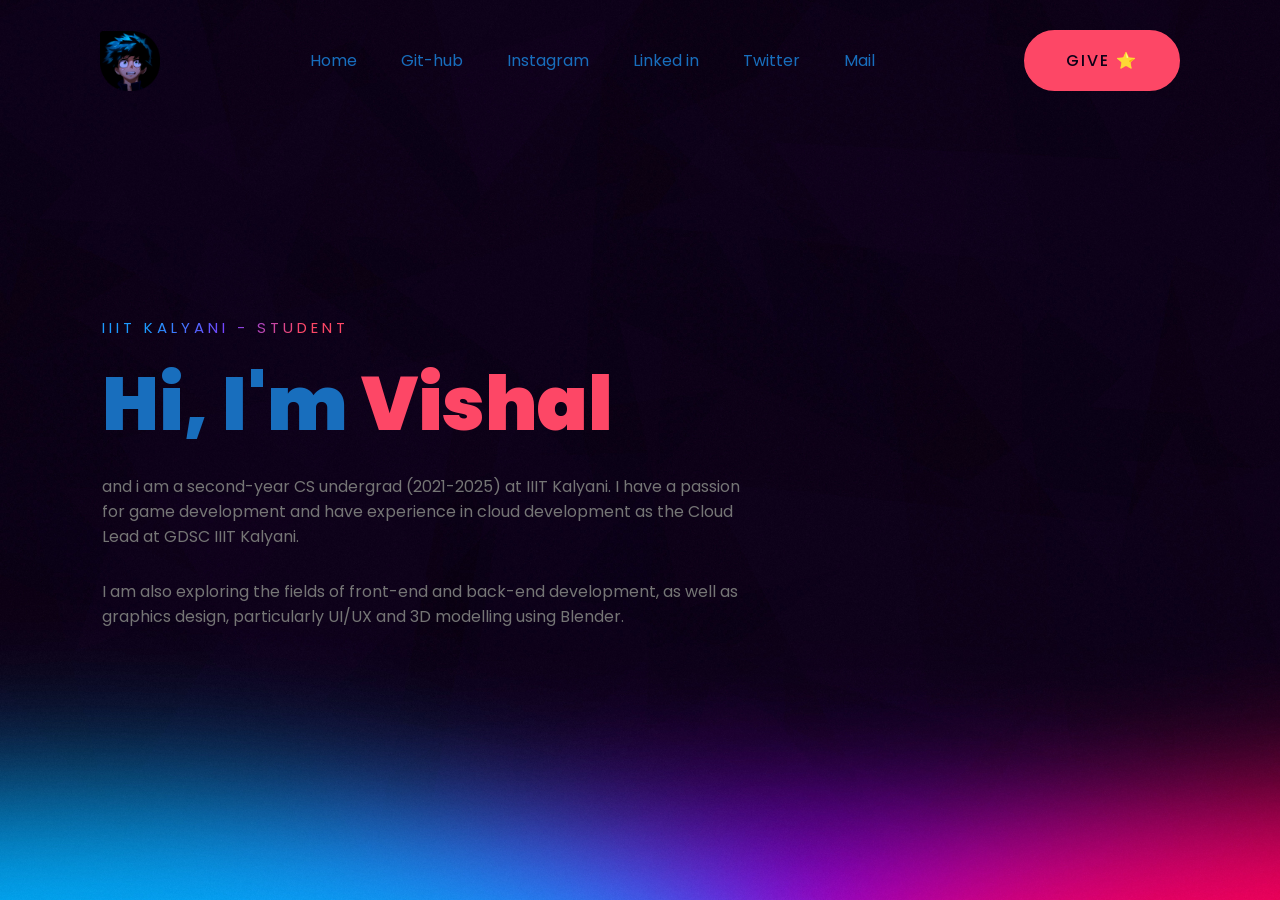
<file: public/index.html>
<!DOCTYPE html>
<html lang="en">
<head>
    <meta charset="UTF-8">
    <link rel="shortcut icon" href="./img/favicon.ico" type="image/x-icon">
    <title>Vishal Kashyap</title>
    <!----CSS link----->
    <link rel="stylesheet" href="style.css">
</head>
<body>

    <div class="hero">
        <nav>
            <img src="./img/logo.png" class="logo">
            <ul>
                <li><a href="#">Home</a></li>
                <li><a href="https://github.com/vishalkashyap09">Git-hub</a></li>
                <li><a href="https://www.instagram.com/vishukashyap09/">Instagram</a></li>
                <li><a href="https://www.linkedin.com/in/vishal-kashyap-1a88951a3/">Linked in</a></li>
                <li><a href="https://twitter.com/vishukashyp">Twitter</a></li>
                <li><a href="mailto:vishukashyap0901@gmail.com">Mail</a></li>
            </ul>
            <a href="https://github.com/vishalkashyap09/vishalkashyap09.github.io" class="btn">give ⭐</a>
        </nav>

        <div class="content">
            <span class="title">IIIT Kalyani - Student</span>
            <h1> Hi, I'm <span>Vishal</span></h1>
            <p>and i am a second-year CS undergrad (2021-2025) at IIIT Kalyani. I have a passion for game development and have experience in cloud development as the Cloud Lead at GDSC IIIT Kalyani.</p>
            <p>I am also exploring the fields of front-end and back-end development, as well as graphics design, particularly UI/UX and 3D modelling using Blender.</p>
        </div>
    </div>

</body>
</html>
</file>
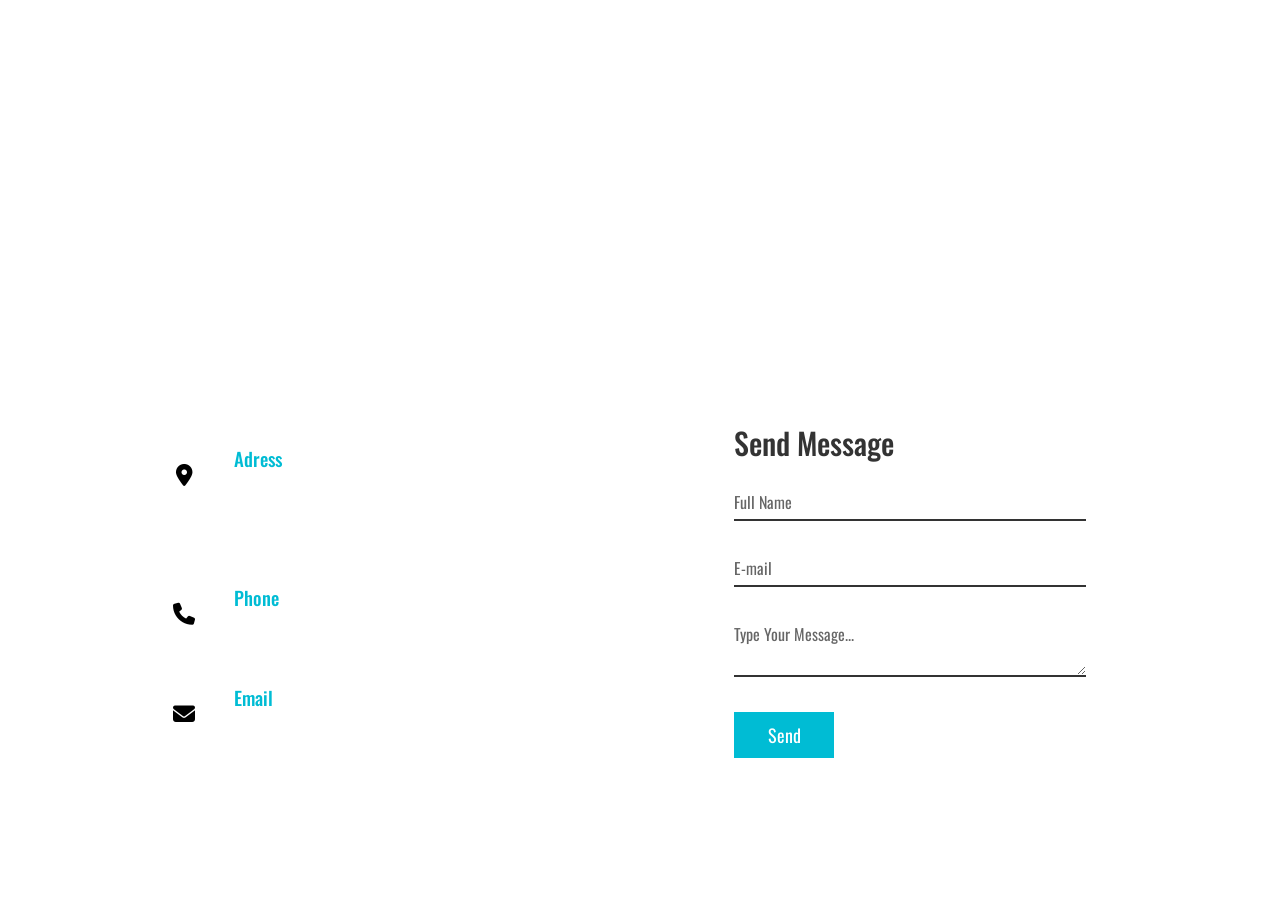
<file: contact.html>
<!DOCTYPE html>
<html lang="en">

<head>
    <meta charset="UTF-8">
    <meta http-equiv="X-UA-Compatible" content="IE=edge">
    <link rel = "stylesheet"  href="contact.css"> 
    <meta name="viewport" content="width=device-width, initial-scale=1.0">
   
    <link rel="stylesheet" href="https://cdnjs.cloudflare.com/ajax/libs/font-awesome/6.3.0/css/all.min.css" integrity="sha512-SzlrxWUlpfuzQ+pcUCosxcglQRNAq/DZjVsC0lE40xsADsfeQoEypE+enwcOiGjk/bSuGGKHEyjSoQ1zVisanQ==" crossorigin="anonymous" referrerpolicy="no-referrer" />

    <title>Contact Me</title>
    <section class="contact">


        <nav>
        
            <ul>
                <li><a href="index.html"  target="_parent">Home</a></li>
                <li><a href="about.html" target="_parent">About Us</a></li>
                <li><a href="education.html" target="_parent">Education</a></li>
                <li><a href="skill.html" target="_parent">Skills</a></li>
                <li><a href="contact.html" target="_parent">Contact Me</a></li>
            </ul>
            
        </nav>


        <div class="content">
            <h2>Contact Me</h2>
            <p>Here are my contact details and you can contact me here</p>
        </div>
        <div class="container">
            <div class="contactInfo">
                <div class="box">
                    <div class="icon"><i class="fa-sharp fa-solid fa-location-dot"></i></div>
                    <div class="text">
                        <h3>Adress</h3>
                        <p>Vill-Jibtya, P.O-Joyrambati, P.S-Kotulpur<br>Dist-Bankura,State : W.B<br>722161,India </p>
                    </div>
                </div>
                <div class="box">
                    <div class="icon"><i class="fa-solid fa-phone"></i></div>
                    <div class="text">
                        <h3>Phone</h3>
                        <p>+91-8391864347</p>
                    </div>
                </div>
                <div class="box">
                    <div class="icon"><i class="fa-solid fa-envelope"></i></div>
                    <div class="text">
                        <h3>Email</h3>
                        <p>mondal.sdeep09@gmail.com</p>
                    </div>
                </div>
            </div>
            <div class = "contactform">
                <form>
                    <h2>Send Message</h2>
                    <div class="inputBox">
                        <input type="text" name="" required="required">
                        <span>Full Name</span>
                    </div>
                    <div class="inputBox">
                        <input type="text" name="" required="required">
                        <span>E-mail</span>
                    </div>
                    <div class="inputBox">
                        <textarea required="required"></textarea>
                        <span>Type Your Message...</span>
                    </div>
                    <div class="inputBox">
                        <input type="submit" name="" value = "Send">
                    </div>
                </form>
            </div>
        </div>
        </div>
    </section>
</head>

<body>

</body>

</html>
</file>
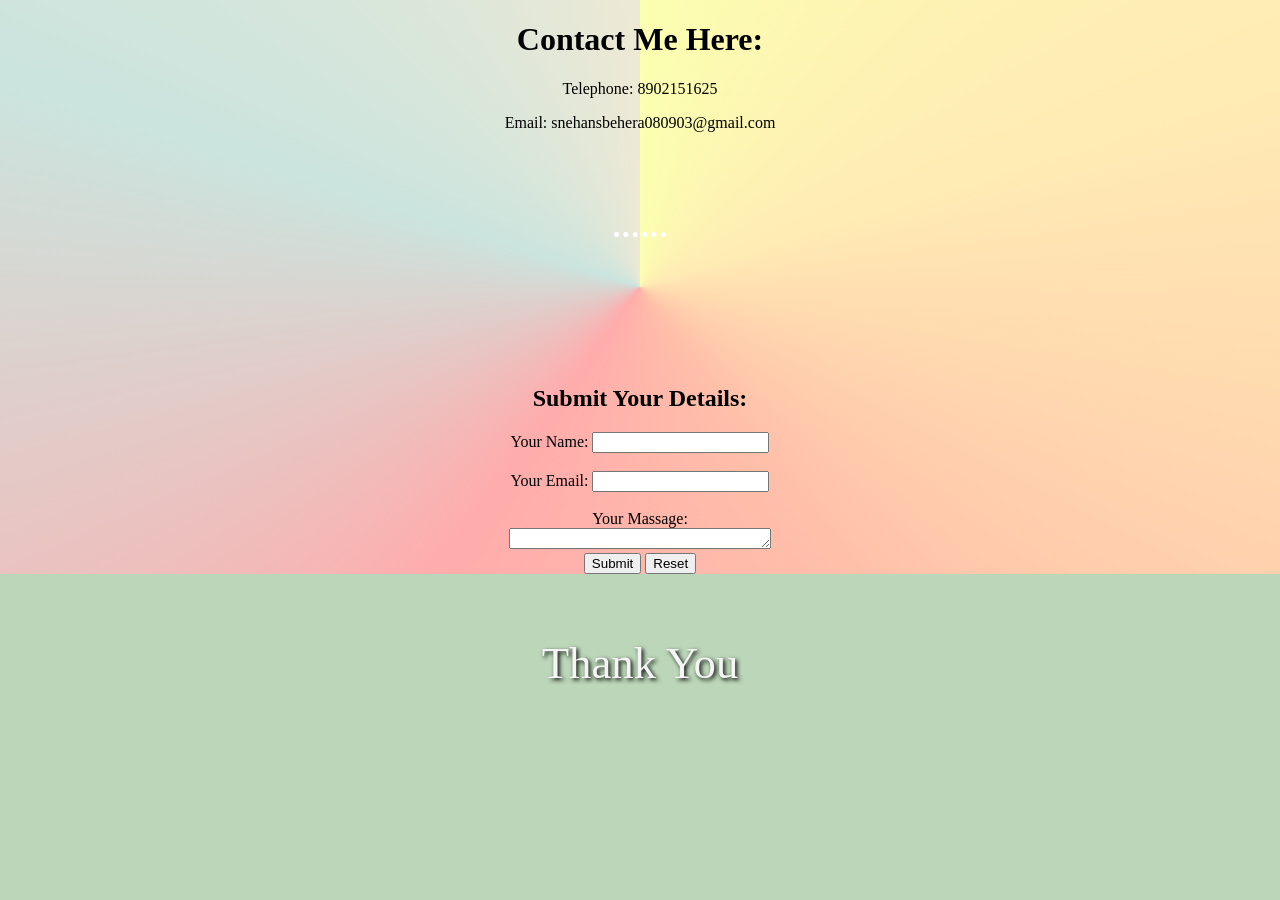
<file: Contactme.html>
<!DOCTYPE html>
<html lang="en">

<head>
    <meta charset="UTF-8">
    <title>My contacts</title>
</head>
<link rel="stylesheet" href="styles.css">

<link rel="preconnect" href="https://fonts.googleapis.com">

<body>
    <div class="cont">
        <h1>Contact Me Here:</h1>

        <p>Telephone: 8902151625</p>
        <p>Email: snehansbehera080903@gmail.com</p>

        <hr class="line2">
        <h2>Submit Your Details:</h2>
        <form class="" action="mailto:snehansbehera080903@gmail.com" method="post" enctype="text/plain">


            <label for="Name">Your Name:</label></td>
            <input type="text" name="yourName " id="Name"></td>

            <br><br>



            <label for="Email">Your Email:</label></td>
            <input type="email" name="yourEmail " id="Email"></td>



            <br><br>



            <label>Your Massage:</label><br>
            <textarea name="yourMassage " id="" cols="30" rows="1">
            </textarea>
            <br>

            <input type="submit">
            <input type="reset">
        </form>
    </div>
    <div class="thank">
        <h2 style=" font-family: 'Kaushan Script', cursive; font-weight: normal;color: whitesmoke;
        text-shadow: 2px 2px 4px #000000; font-size: 280%;">Thank You</h2>

    </div>



</body>

</html>
</file>
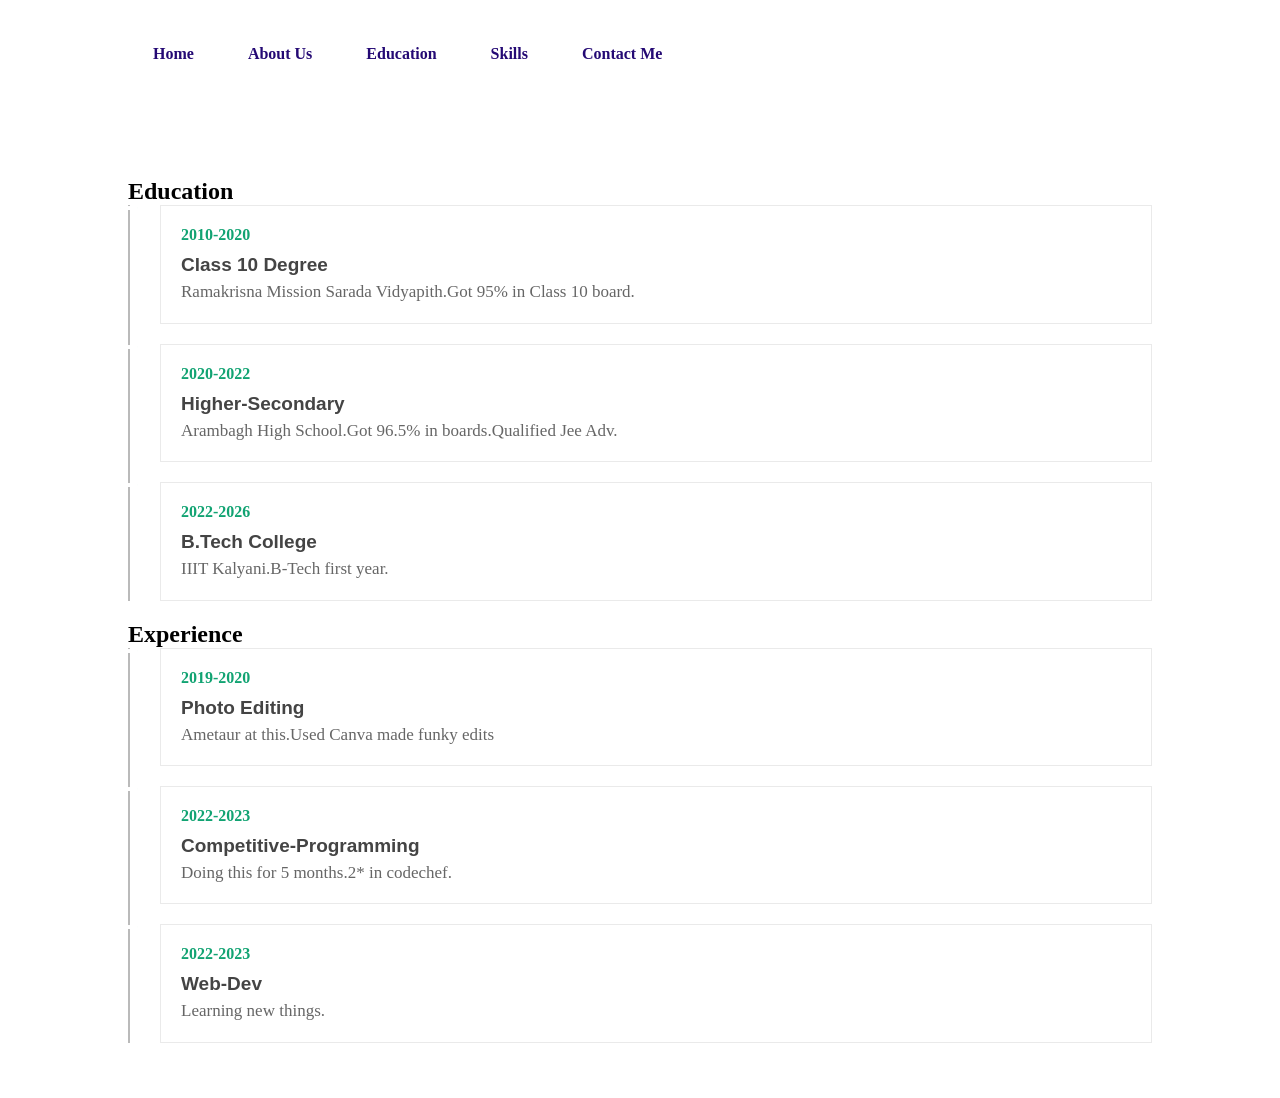
<file: education.html>
<!DOCTYPE html>
<html lang="en">

<head>
    <meta charset="UTF-8">
    <meta http-equiv="X-UA-Compatible" content="IE=edge">
    <link rel="stylesheet" href="education.css">
    <meta name="viewport" content="width=device-width, initial-scale=1.0">
    <title>Education & Experience</title>
</head>

<body>
    <div class="container">

        <nav>

            <ul>
                <li><a href="index.html" target="_parent">Home</a></li>
                <li><a href="about.html" target="_parent">About Us</a></li>
                <li><a href="education.html" target="_parent">Education</a></li>
                <li><a href="skill.html" target="_parent">Skills</a></li>
                <li><a href="contact.html" target="_parent">Contact Me</a></li>
            </ul>

        </nav>


        <main class="row">
            <!--   *****Education***-->
            <section class="col">
                <header class="title">
                    <h2>Education</h2>
                </header>

                <div class="contents">
                    <div class="box">
                        <h4>2010-2020</h4>
                        <h3>Class 10 Degree</h3>
                        <p>Ramakrisna Mission Sarada Vidyapith.Got 95% in Class 10 board.</p>
                    </div>

                    <div class="box">
                        <h4>2020-2022</h4>
                        <h3>Higher-Secondary</h3>
                        <p>Arambagh High School.Got 96.5% in boards.Qualified Jee Adv.</p>
                    </div>

                    <div class="box">
                        <h4>2022-2026</h4>
                        <h3>B.Tech College</h3>
                        <p>IIIT Kalyani.B-Tech first year.</p>
                    </div>
                </div>
            </section>

            <!--Experience-->

            <section class="col">
                <header class="title">
                    <h2>Experience</h2>
                </header>

                <div class="contents">
                    <div class="box">
                        <h4>2019-2020</h4>
                        <h3>Photo Editing</h3>
                        <p>Ametaur at this.Used Canva made funky edits</p>
                    </div>

                    <div class="box">
                        <h4>2022-2023</h4>
                        <h3>Competitive-Programming</h3>
                        <p>Doing this for 5 months.2* in codechef.</p>
                    </div>

                    <div class="box">
                        <h4>2022-2023</h4>
                        <h3>Web-Dev</h3>
                        <p>Learning new things.</p>
                    </div>
                </div>
            </section>


        </main>
    </div>
</body>

</html>
</file>
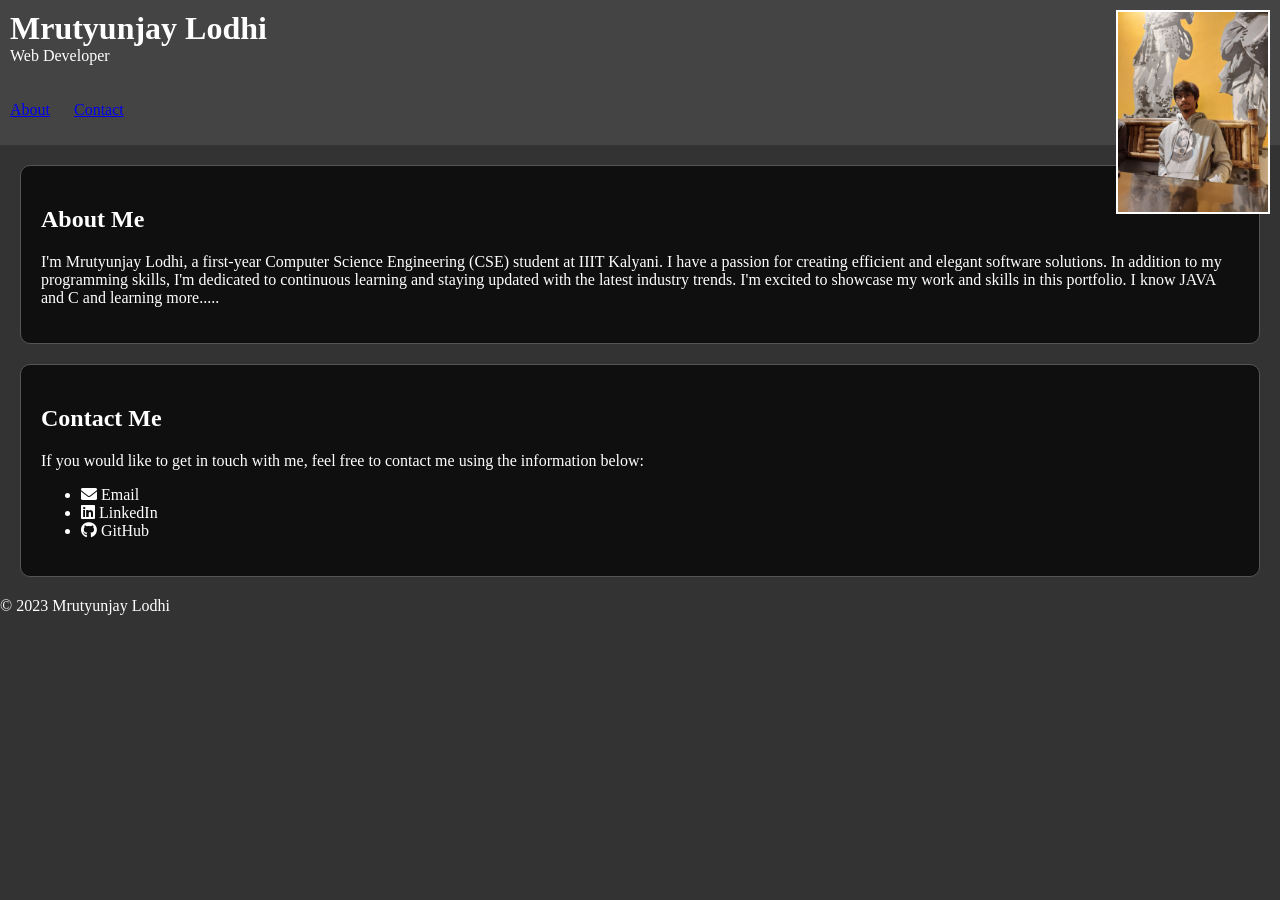
<file: portfolio.html>
<!DOCTYPE html>
<html lang="en">
<head>
    <meta charset="UTF-8">
    <meta name="viewport" content="width=device-width, initial-scale=1.0">
    <title>Mrutyunjay Lodhi - Portfolio</title>
    <link rel="stylesheet" href="https://cdnjs.cloudflare.com/ajax/libs/font-awesome/6.0.0-beta3/css/all.min.css">
    <style>
        body {
            background-color: #333; /* Dark background color */
            color: #fff; /* Text color */
            font-family: "Papyrus", cursive; /* Set the entire font to "Papyrus" */
            margin: 0; /* Remove default margin */
            padding: 0; /* Remove default padding */
        }

        header, nav {
            background-color: #444; /* Dark header and navigation background color */
            padding: 10px;
        }

        header h1, header p {
            margin: 0;
        }

        nav ul {
            list-style-type: none;
            padding: 0;
        }

        nav ul li {
            display: inline;
            margin-right: 20px;
        }

        section {
            padding: 20px;
            margin: 20px;
            border: 1px solid #555;
            background-color: rgba(0, 0, 0, 0.7); /* Slightly transparent dark background */
            border-radius: 10px;
        }

       img {
 	   width: 150px;
 	   border: 2px solid white; /* Add a white border around the image */
 	  
	}

        /* New styles to position the image in the top right corner */
        .top-right-image {
            position: absolute;
            top: 10px; /* Adjust the distance from the top */
            right: 10px; /* Adjust the distance from the right */
        }

        /* Style the icon links */
        .icon-link {
            text-decoration: none;
            color: inherit;
        }
    </style>
</head>
<body>
    <header>
        <h1>Mrutyunjay Lodhi</h1>
        <p>Web Developer</p>
    </header>

    <nav>
        <ul>
            <li><a href="#about">About</a></li>
            <li><a href="#contact">Contact</a></li>
        </ul>
    </nav>

    <img src="img1.jpg" alt="Mrutyunjay Lodhi" class="top-right-image"> <!-- Image in the top-right corner -->

    <section id="about">
        <h2>About Me</h2>
        <p>I'm Mrutyunjay Lodhi, a first-year Computer Science Engineering (CSE) student at IIIT Kalyani. I have a passion for creating efficient and elegant software solutions. In addition to my programming skills, I'm dedicated to continuous learning and staying updated with the latest industry trends. I'm excited to showcase my work and skills in this portfolio.
I know JAVA and C and learning more.....</p>
    </section>

    <section id="contact">
        <h2>Contact Me</h2>
        <p>If you would like to get in touch with me, feel free to contact me using the information below:</p>
        <ul>
            <li>
                <a href="mailto:2004loadhi@gmail.com" class="icon-link">
                    <i class="fas fa-envelope"></i> Email
                </a>
            </li>
            <li>
                <a href="https://www.linkedin.com/in/mrutyunjay-lodhi-b48171210" class="icon-link">
                    <i class="fab fa-linkedin"></i> LinkedIn
                </a>
            </li>
            <li>
                <a href="https://github.com/MJ04-20" class="icon-link">
                    <i class="fab fa-github"></i> GitHub
                </a>
            </li>
        </ul>
    </section>

    <footer>
        <p>&copy; 2023 Mrutyunjay Lodhi</p>
    </footer>
</body>
</html>
</file>
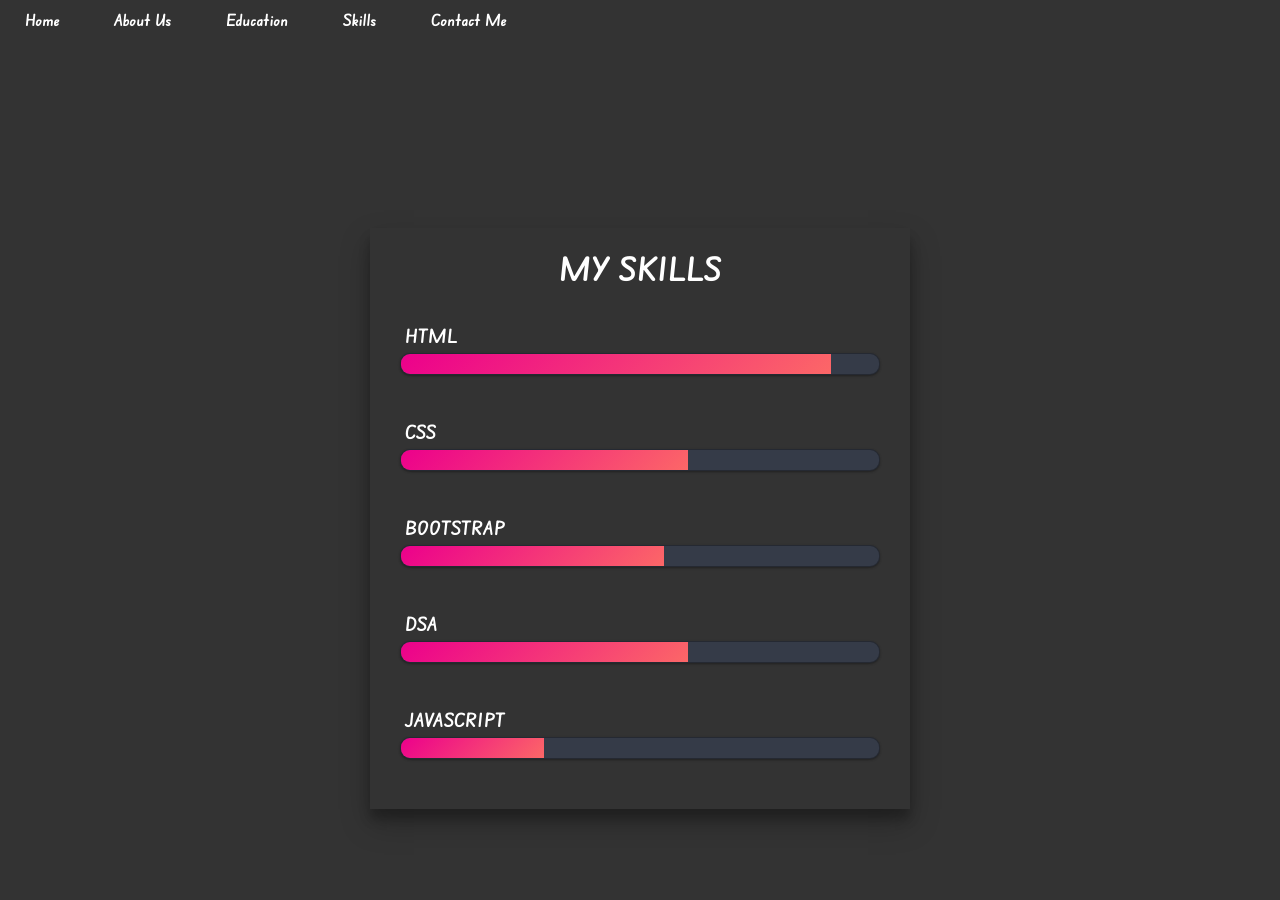
<file: skill.html>
<!DOCTYPE html>
<html lang="en">
<head>
    <meta charset="UTF-8">
    <meta http-equiv="X-UA-Compatible" content="IE=edge">
    <meta name="viewport" content="width=device-width, initial-scale=1.0">
    <title>Skills</title>
    <link rel="stylesheet" href="skill.css">

    <link rel="preconnect" href="https://fonts.googleapis.com">
    <link rel="preconnect" href="https://fonts.gstatic.com" crossorigin>
    <link href="https://fonts.googleapis.com/css2?family=Edu+NSW+ACT+Foundation:wght@500&display=swap" rel="stylesheet">

</head>
<body>

    <nav>
      
        <ul>
            <li><a href="index.html" target="_parent">Home</a></li>
            <li><a href="about.html" target="_parent">About Us</a></li>
            <li><a href="education.html" target="_parent">Education</a></li>
            <li><a href="#">Skills</a></li>
            <li><a href="contact.html" target="_parent">Contact Me</a></li>
        </ul>
       
    </nav>


    <div class = "skill">
        <h1>my skills</h1>
        <li><h3>html</h3>
            <span class="bar"><span class="html"></span></span>
        </li>

        <li><h3>css</h3>
            <span class="bar"><span class="css"></span></span>
        </li>

        <li><h3>bootstrap</h3>
            <span class="bar"><span class="bootstrap"></span></span>
        </li>

        <li><h3>dsa</h3>
            <span class="bar"><span class="dsa"></span></span>
        </li>
        
        <li><h3>javascript</h3>
            <span class="bar"><span class="javascript"></span></span>
        </li>

    </div>
    
</body>
</html>
</file>
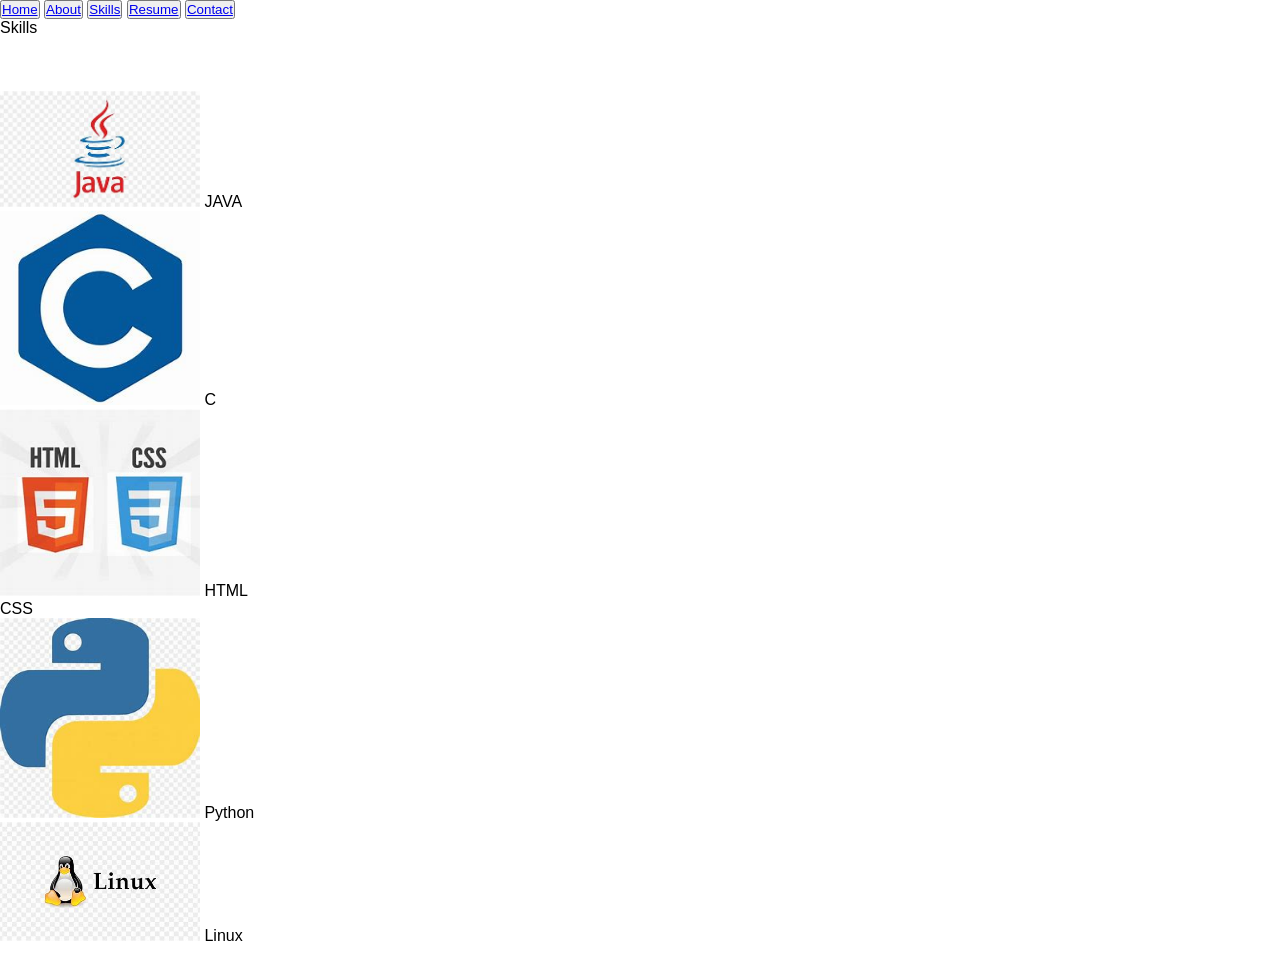
<file: skills.html>
<html>
    <head>
        <title>SKILLS</title>
        <link rel="stylesheet" href="style.css">
    </head>
    <body>
        <span class="toplinks">
        
            <button class="topbutton"><a href="index.html">Home</a></button>
                <button class="topbutton"><a href="about.html">About</a></button>
                <button class="topbutton"><a href="skills.html">Skills</a></button>
                <button class="topbutton"><a target="_blank" href="https://1drv.ms/f/s!Aq7qQdxcb-Azb8eNq5KDtYJSLG8">Resume</a></button>
                <button class="topbutton"><a href="contact.html">Contact</a></button>
        </span>

        <div class="skills" id="skills">
            <div class="skills_heading">
                Skills
            </div>
            <br><br><br>
            <div class="skills_body">
                
                <ul>
                    <li><span class="java"><img src="java.jfif" width="200px" alt="java"></span> JAVA   </li>
                    <li><span class="c"><img src="c.jfif" width="200px" alt=""></span> C     </li>
                    <li><span class="webdev"><img src="webdev.jfif" width="200px" alt=""></span> HTML  </li>
                    <li>CSS   </li>
                    <li><span class="py"><img src="py.jfif" width="200px" alt=""></span> Python </li>
                    <li><span class="linux"><img src="linux.jfif" width="200px" alt=""></span> Linux</li>
                    <li></li>
                </ul>
            </div>
        </div>
    </body>
</html>
</file>
<file: public/style.css>
@import url('https://fonts.googleapis.com/css2?family=Poppins:wght@400;500;600;700&display=swap');

*{
    margin: 0;
    padding: 0;
    box-sizing: border-box;
    font-family: 'Poppins', sans-serif;
}
a{
    text-decoration: none;
}
.hero{
    width: 100%;
    height: 100vh;
    background: url(img/bg1.jpg);
    background-size: cover;
}
nav{
    display: flex;
    align-items: center;
    justify-content: space-between;
    padding: 30px 100px;
}
.logo{
    max-height: 60px;
}
nav ul li{
    list-style: none;
    display: inline-block;
    padding: 10px 20px;
}
nav ul li a{
    color: #186ebd;
    position: relative;
    padding: 5px 0;
}
nav ul li a:hover{
    color: #fd4766;
}
nav ul li a:after{
    content: "";
    position: absolute;
    left: 0;
    width: 0;
    height: 3px;
    background: #fd4766;
    transition: .3s;
    bottom: 0;
}
nav ul li a:hover:after{
    width: 100%;
}
.btn{
    color: #0d0117;
    font-size: 16px;
    text-transform: uppercase;
    letter-spacing: 2px;
    padding: 16px 40px;
    border-radius: 500px;
    display: inline-block;
    font-weight: 500;
    transition: all .4s ease-in-out;
    background-size: 152% 100%;
    background: #fd4766;
    border: 2px solid #fd4766;
}
.btn:hover{
    background: transparent;
    border-color: #fd4766;
    color: #fd4766;
}
.content{
    position: absolute;
    top: 35%;
    left: 8%;
}
.content .title{
    color: #1f1f25;
    font-size: 15px;
    text-transform: uppercase;
    letter-spacing: 4px;
    display: inline-block;
    margin-bottom: 20px;
    background: linear-gradient(120deg, #1c99fe 20.69%, #7644ff 50.19%,#fd4766 79.69%);
    -webkit-background-clip: text;
    -webkit-text-fill-color: transparent;
}
.content h1{
    color: #186ebd;
    font-size: 75px;
    font-weight: 900;
    line-height: 90px;
    text-transform: inherit;
    width: 120%;
}
.content h1 span{
    color: #fd4766;
}
.content p{
    width: 55%;
    color: #757575;
    margin-top: 25px;
    margin-bottom: 30px;
}

@media only screen and (max-width: 700px){
    nav {
        width : 100%
    }
    body {
        background: url(img/bg1.jpg);
        background-repeat: no-repeat;
        background-attachment: fixed;
        background-size: cover;
      }
}
</file>
<file: contact.css>
@import url('https://fonts.googleapis.com/css2?family=Oswald:wght@500&display=swap');
*{
    margin : 0;
    padding: 0;
    box-sizing : border-box;
    font-family: 'Oswald', sans-serif;;
}


nav{
    display : flex;
    align-items : center;
    justify-content : space-between;
    /* padding-top : 45px;
    padding-left : 8%;*/
    padding-right : 8%;
    padding-bottom: 10%;
    background-color: transparent;
    color: aliceblue;
}
nav ul li{
    list-style-type : none;
    display : inline-block;
    padding : 10px 25px;
}
nav ul li a{
    color : white;
    text-decoration : none;
    font-weight : bold;
    text-transform : capitalize;
}
nav ul li a:hover{
      color :#f9004d;
      transition : .4s;
}





.contact{
    position: relative;
    min-height: 100vh;
    padding : 50px 100px;
    display : flex;
    justify-content : center;
    align-items : center;
    flex-direction: column;
    background-image: url(https://i.postimg.cc/3wPqXjq5/pexels-tim-grundtner-3856635.jpg);
    background-size: cover;
}
.contact .content {
     max-width : 800px;
     text-align : center;
}
.contact .content h2{ 
    font-size : 36px;
    font-weight: 500;
    color: #fff;
}
.contact .content  p {
    font-size : 36px;
    font-weight : 500;
    color :#fff;
}
.container{
     width : 100%;
     display : flex;
     justify-content: center;
     align-items : center;
     margin-top : 30px;
}
.container .contactInfo{
    width : 50%;
    display : flex;
    flex-direction: column;
}
.container .contactInfo .box{
    position :relative;
    padding : 20px 0;
    display : flex;
}
.container .contactInfo .box .icon{
    min-width: 60px;
    height : 60px;
    background: #fff;
    display : flex;
    justify-content : center;
    align-items : center;
    border-radius : 50%;
    font-size : 22px;
}
.container .contactInfo .box .text{
    display : flex;
    margin-left : 20px;
    font-size : 16px;
    color :#fff;
    flex-direction : column;
    font-weight: 300;
}
.container .contactInfo .box .text h3{
    font-weight : 500;
    color : #00bcd4;
}
.contactform{
     width : 40%;
     padding : 40px;
     background: #fff;
}
.contactform h2{
    font-size :30px;
    color : #333;
    font-weight :500;
}
.contactform .inputBox{
    position : relative;
    width : 100%;
    margin-top: 10px;
}
.contactform .inputBox input,
.contactform .inputBox textarea{
    width : 100%;
    padding: 5px 0;
    font-size : 16px;
    margin : 10px 0;
    border: none;
    border-bottom: 2px solid #333;
    outline : none;
}
.contactform .inputBox span{
    position : absolute;
    left : 0;
    padding : 5px 0;
    font-size : 16px;
    margin : 10px 0;
    pointer-events: none;
    transition : 0.5s;
    color : #666;
}
.contactform .inputBox input:focus ~ span,
.contactform .inputBox input:valid ~ span,
.contactform .inputBox input:focus ~ span,
.contactform .inputBox input:valid ~ span
{
    color: #e91e63;
    font-size : 12px;
    transform : translateY(-20px);
}
.contactform .inputBox input[type="submit"]
{
    width : 100px;
    background : #00bcd4;
    color : #fff;
    border : none;
    cursor : pointer;
    padding : 10px;
    font-size: 18px;
}
@media(max-width : 991px)
{
    .contact
    {
        padding : 50px;
    }
    .container
    {
        flex-direction: column;
    }
    .container .contactInfo, .contactform
    {
        width : 100%;
    }
}
</file>
<file: styles.css>
body {
    margin: 0;
    position: relative;
    background-color: #BBD6B8;

}

.thank {
    text-align: center;
    position: absolute;
    background-color: none;
    width: 100%;
    top: 600px;

}

.cont {
    position: absolute;
    top: 0;
    right: 0;
    left: 0;

    align-content: center;
    text-align: center;
    background-image: conic-gradient(#FBFFB1, #FFEBB4, #FFBFA9, #FFACAC, #CBE4DE, #EDE9D5);
}



html {
    scroll-behavior: smooth;
}


.navbar-nav {
    margin-left: 60%;
    background-color: #37306B;
}




.para {
    font-family: 'Kaushan Script', cursive;
    font-size: 150%;
    font-weight: normal;
    color: white;
    text-shadow: 2px 2px 4px #000000;
}

.h1 {
    font-family: 'Kaushan Script', cursive;
    font-weight: normal;
    font-size: 380%;
    margin: 50px auto 0px auto;
    line-height: 2;
    color: whitesmoke;
    text-shadow: 2px 2px 4px #000000;
}


.container1 {
    background-image: linear-gradient(to bottom, #37306B, #66347F, #9E4784, #D27685, #FFEBB4, #FBFFB1);
    text-align: center;
    position: relative;
    padding-top: 100px;
    height: 640px;
    width: 100%;
}

.container2 {
    padding-top: 50px;
    text-align: center;
    line-height: 2;
    margin: 0;
    position: relative;
    background-color: #A5F1E9;
    background-image: conic-gradient(#FBFFB1, #FFEBB4, #FFBFA9, #FFACAC, #CBE4DE, #EDE9D5);
}

.profile-pic {
    height: 40%;
    width: 40%;
}

.vertical {
    width: 30%;
    margin-left: auto;
    margin-right: auto;
    margin-bottom: 50px;
}

.w3-blue {
    background-color: #27E1C1;
    height: 30px;
    border: 20px;
    width: 250px;

}

.w3-light-grey {
    background-color: whitesmoke;

    height: 30px;
    width: 250px;
}


.skill-row {
    width: 30%;
    margin-left: auto;
    margin-right: auto;
    text-align: left;
}

.skills {
    width: 80%;
    margin-top: 50px;

    margin-left: auto;
    margin-right: auto;
    padding: 50px 0px;
    background-image: linear-gradient(to right, #F2CD5C, #FFEEAF);
    border-radius: 500px;
    box-shadow: 20px 20px 10px #FFACAC;
}

.table {
    width: auto;
    margin-left: auto;
    margin-right: auto;
}




.book1 {
    float: left;
    width: 25%;

    margin-right: 30px;
}

.book2 {
    float: right;
    width: 25%;

    margin-right: 30px;
}



.profile {
    width: 50%;
    margin: auto;
}

.intro {
    width: 30%;
    margin: auto;
}

.container3 {
    width: 100%;
    top: auto;
    position: absolute;
    text-align: center;
    background-color: #EDF1D6;
    padding-top: 50px;
    padding-bottom: 10px;
    margin: auto;

}

.contact-me {
    padding: 0;
}

.footer-link {
    height: 40px;
    width: 40px;
    margin: 10px;
}

.line1 {
    border-style: dotted;
    margin-left: auto;
    margin-right: auto;
    width: 4%;
    border-width: thick;
    border-bottom: 0;
    border-left: 0;
    border-right: 0;
    border-color: #FF5F9E;
    margin-top: 100px;
    margin-bottom: 0;
    padding-bottom: 10%;
}

.line2 {
    border-style: dotted;
    margin-left: auto;
    margin-right: auto;
    width: 4%;
    border-width: thick;
    border-bottom: 0;
    border-left: 0;
    border-right: 0;
    border-color: white;
    margin-top: 100px;
    margin-bottom: 0;
    padding-bottom: 10%;
}
</file>
<file: education.css>
* {
    margin: 0;
    padding: 0;
    box-sizing: border-box;
}


nav {
    display: flex;
    align-items: center;
    justify-content: space-between;
    /* padding-top : 45px;
    padding-left : 8%;*/
    padding-right: 8%;
    padding-bottom: 10%;
    background-color: transparent;
    color: aliceblue;
}

nav ul li {
    list-style-type: none;
    display: inline-block;
    padding: 10px 25px;
}

nav ul li a {
    color: rgb(36, 9, 116);
    text-decoration: none;
    font-weight: bold;
    text-transform: capitalize;
}

nav ul li a:hover {
    color: cyan;
    transition: .4s;
}

body {
    width: 100%;
    min-height: 100vh;
    display: flex;
    justify-content: center;
    align-items: center;
}

.container {
    width: 100%;
    padding: 35px 10%;
}

.container {
    padding-right: calc(10% - 30px);
}

main .row {
    display: grid;
    grid-template-columns: 1fr 1fr;
    grid-column-gap: 20px;

}

.col header .title {
    font-family: helvetica;
    color: #11a372;
    padding: 0px 0px 20px 30px;
}

.col .contents {
    padding: 0px 30px;
    border-left: 2px solid #bababa;
}

.col .contents .box {
    position: relative;
    padding: 20px;
    border: 1px solid #eaeaea;
    background-color: #ffffff;
    cursor: pointer;
    transition: all 0.4s;
    margin-bottom: 20px;
}

.col .contents .box:hover {
    box-shadow: 0px 3px 12px 0px #11a372;
    border: 1px solid transparent;
}

.col .contents .box::before {
    content: '';
    position: absolute;
    width: 16px;
    border-radius: 50%;
    right: calc(100% + 22px);
    top: 0;
    background-color: #11a372;
    border: 2px solid white;
}

.box h4 {
    position: relatie;
    color: #11a372;
}

.box h3 {
    font-size: 19px;
    padding: 10px 0px 6px;
    font-family: helvetica;
    color: #444;
}

.box p {
    line-height: 1.2;
    color: #666;
    font-size: 17px;
}

@media(max-width : 768px) {
    main.row {
        grid-template-columns: 1fr;
    }

    .row .col:nth-child(2) {
        margin-top: 30px;
    }
}
</file>
<file: skill.css>
*{
    font-family :'Edu NSW ACT Foundation', cursive;
     list-style: none;
     padding: 0;
     margin: 0;
}



nav{
    display : flex;
    align-items : center;
    justify-content : space-between;
    /* padding-top : 45px;
    padding-left : 8%;*/
    padding-right : 8%;
    padding-bottom: 10%;
    background-color: transparent;
    color: aliceblue;
}
nav ul li{
    list-style-type : none;
    display : inline-block;
    padding : 10px 25px;
}
nav ul li a{
    color : white;
    text-decoration : none;
    font-weight : bold;
    text-transform : capitalize;
}
nav ul li a:hover{
      color :#f9004d;
      transition : .4s;
}

body{
    background: #333;
    text-transform: uppercase;
}
h1{
    text-align:center;
}
h3{
    margin: 5px;
}
.skill{
    width: 500px;
    margin: 60px auto;
    color: #fff;
    padding: 20px;
    box-shadow: 0 14px 28px rgba(0, 0, 0, 0.25), 0 10px 10px rgba(0, 0, 0, 0.22);  
  /*  background-image: url(https://i.postimg.cc/Qd44KDqC/pexels-emiliano-arano-2127969.jpg);*/
}
.skill li{
    margin: 20px 0;
    padding: 10px;
}
.bar{
    background: #353b48;
    display: block;
    height: 20px;
    border: 1px solid rgba(0, 0, 0, 0.3);
    border-radius: 10px;
    overflow: hidden;
    box-shadow: 0 1px 3px rgba(0, 0, 0, 0.12), 0 1px 2px rgba(0, 0, 0, 0.24);
    transition: all 0.3s cubic-bezier(.25,.8);  
}
.bar:hover{
    box-shadow: 0 14px 28px rgba(0, 0, 0, 0.25), 0 10px 10px rgba(0, 0, 0, 0.22);
}
.bar span{
    height: 20px;
    float: left;
    background: linear-gradient(135deg, rgba(236,0,140,1)0%, rgba(252,103,103,1)100%); 
}
.html{
    width: 90%;
    animation: html 3s;
}
.css{
    width: 60%;
    animation: css 3s;
}
.bootstrap{
    width: 55%;
    animation: bootstrap 3s;
}
.dsa{
    width: 60%;
    animation: dsa 3s;
}
.javascript{
    width: 30%;
    animation: javascript 3s;
}
@keyframes html{
    0%{
        width: 0%;
    }
    100%{
        width: 90%;
    }
} 
@keyframes css{
    0%{
        width: 0%;
    }
    100%{
        width: 60%;
    }
}
@keyframes bootstrap{
    0%{
        width: 0%;
    }
    100%{
        width: 55%;
    }
}
@keyframes dsa{
    0%{
        width: 0%;
    }
    100%{
        width: 60%;
    }
}
@keyframes javascript{
    0%{
        width: 0%;
    }
    100%{
        width: 20%;
    }
}
</file>
<file: style.css>
*{
    margin:0;
    padding:0;
    font-family: Arial, Helvetica, sans-serif;
}

.intro
{
    position:relative;
    width:100%;
    height:100%;
    display: inline-block;
    background-image:url("https://i.pinimg.com/564x/c3/b3/d8/c3b3d871ff8bbd8c7525ae4ea5be3844.jpg");

    img{
        border-radius:50%;
    }
    

}
h1{
    font-family:'Franklin Gothic Medium', 'Arial Narrow', Arial, sans-serif;
    font-style: italic;
    text-decoration-line: underline;
    color:darkred;
}

h2{
    font-style: italic;
    font-family:Georgia, 'Times New Roman', Times, serif;
    color:firebrick;
}


nav
{
    display:flex;
    width:84%;
   
    margin-right: 20px ;
    padding:30px 0;
    align-items: center;
    justify-content:space-between;
}

nav ul li
{
    display: inline-block;
    margin:10px 20px;
}

nav ul li a
{
    color:midnightblue;
    font-weight: bold;
}

nav ul li a:hover{
    color:deeppink
}

.about
{
    position:relative;
    width:100%;
    height:100%;
    display: inline-block;
    background-image:url("https://i.pinimg.com/564x/f4/b4/79/f4b479092bd0e650547aa7a03ffbbec5.jpg");
    font-family:'Franklin Gothic Medium', 'Arial Narrow', Arial, sans-serif;
}


.banner-card{
    position: relative;
}

.banner-card img{
    max-width: 100%;
    height: auto;
}

.banner-text
{
    position:absolute;
    top:40%;
    padding:30px
}


*{
    margin: 0;
    padding: 0;
    box-sizing: border-box;
    font-family:'Popins',sans-serif;
}

.Contact{
    position:relative;
    width:100%;
    height:100%;
    display: inline-block;
    background-image:url("https://i.pinimg.com/236x/41/d5/ad/41d5adf552a9d332885bda0560d9fa20.jpg");
}

.icon{
       color:mediumvioletred;
       transition: color 0.2s;
       text-decoration:none;
       margin: 0 200px;
       font-size: 50px;
}

.icon:hover{
    color:blue;
}

.para{
    font-family: 'Segoe UI', Tahoma, Geneva, Verdana, sans-serif;
    color:deeppink;
}

.More{
    position:relative;
    width:100%;
    height:100%;
    display: inline-block;
    background-image:url("[data-uri]");
    background-position: center;
  background-repeat: no-repeat;
  background-size: cover;
}

.pfp{
    border-radius: 70%;
    width: 20%;
     height:20%;
}
</file>
